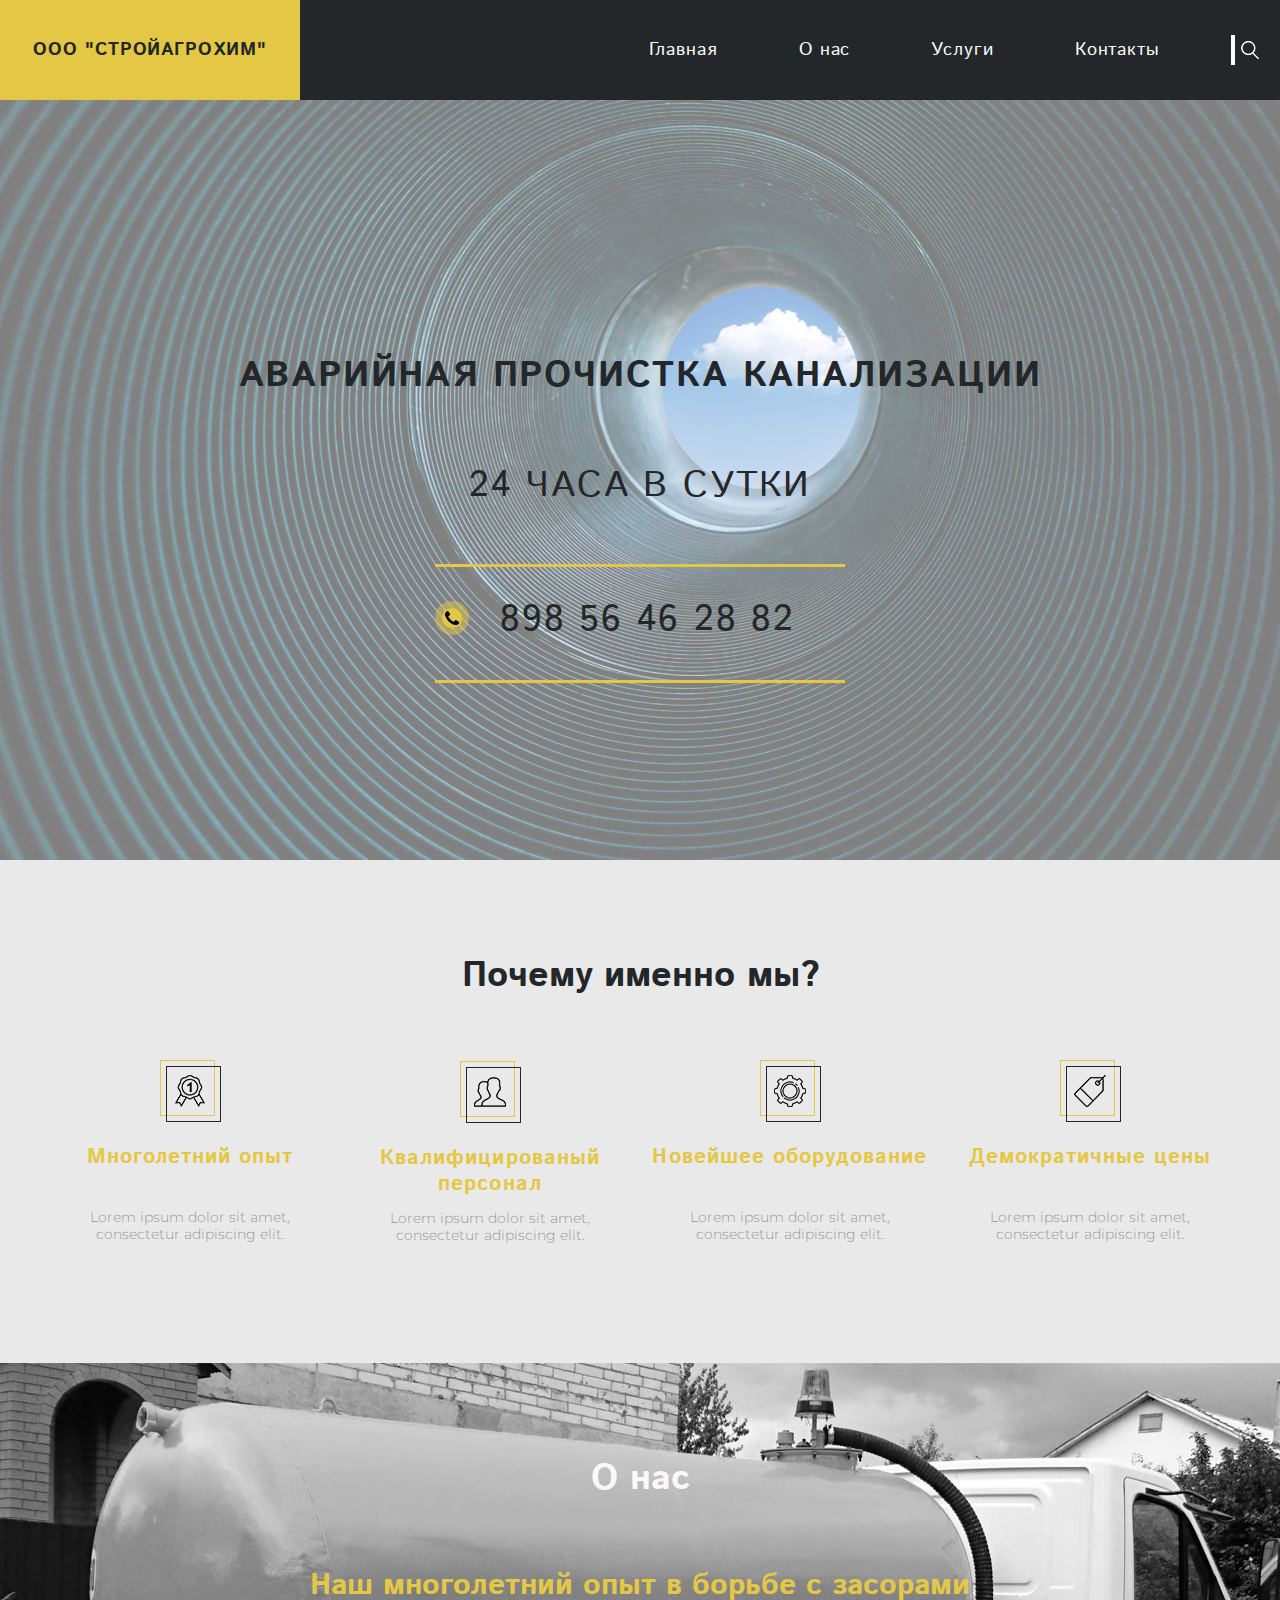
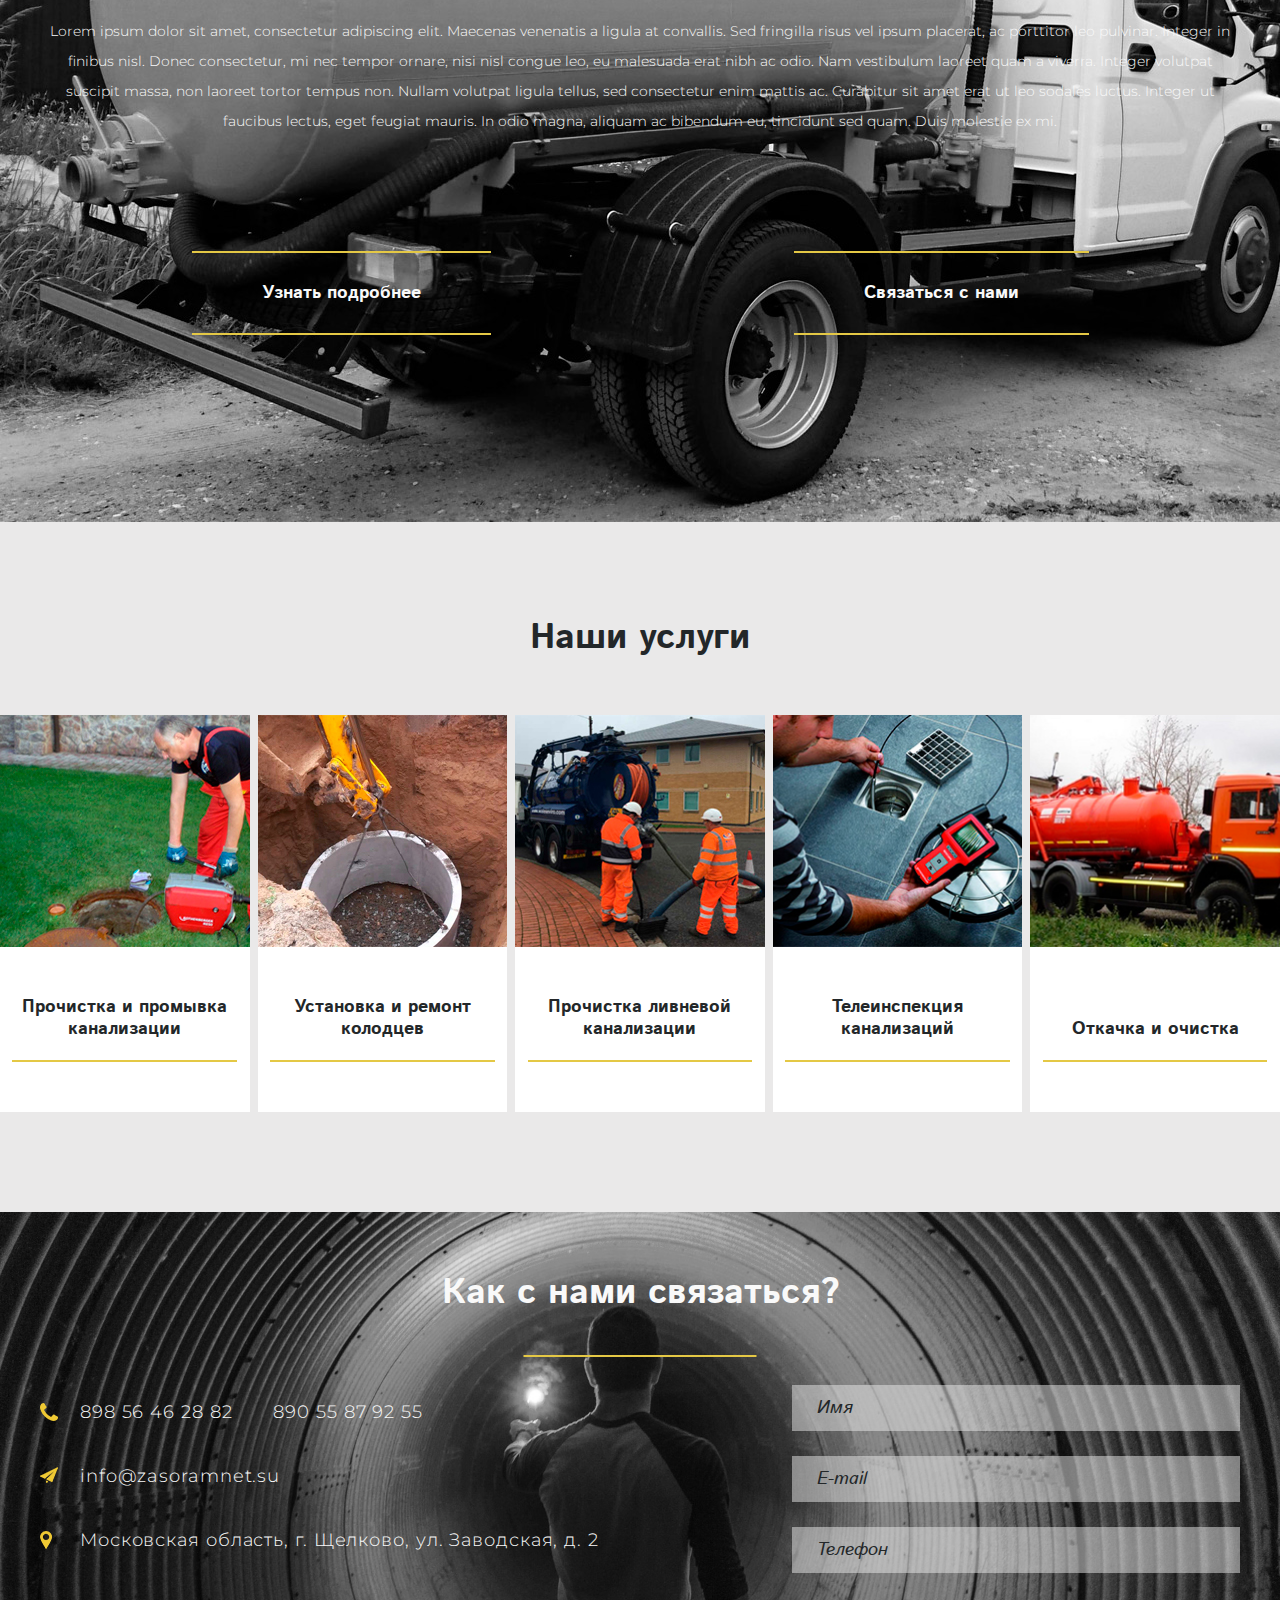
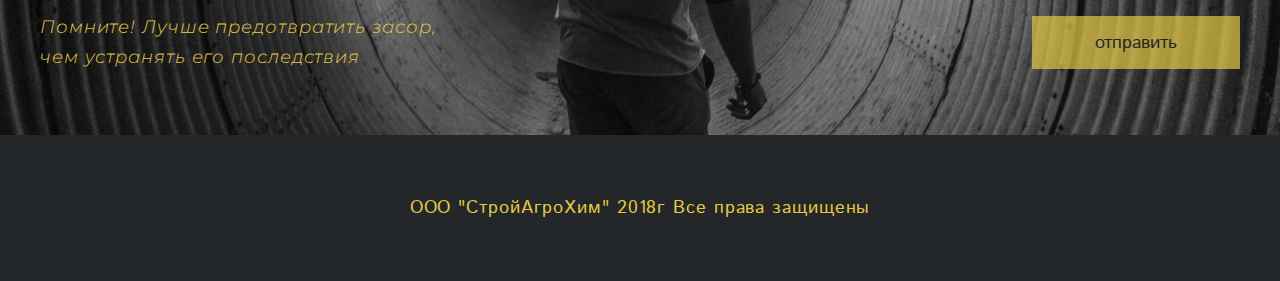
<file: index.html>
<!DOCTYPE html>
<html lang="ru">
<head>
  <meta charset="UTF-8">
  <meta name="robots" content="noindex">
  <meta  name="viewport" content="width=device-width,initial-scale=1">
  <title>СтройАгроХим</title>
  <link href="https://fonts.googleapis.com/css?family=Istok+Web:400,700|Montserrat:300,300i&amp;subset=cyrillic" rel="stylesheet">
  <link rel="stylesheet" href="css/style.min.css">
</head>
<body>
  <header class="header">
    <div class="logo">
      <p>ООО "СтройАгроХим"</p>
    </div>
    <nav class="menu">
      <button type="button" class="menu__btn"><span class="visually-hidden">Menu</span></button>
      <ul class="menu__list">
        <li class="menu__item">
          <a href="#" class="menu__link">Главная</a>
        </li>
        <li class="menu__item">
          <a href="#" class="menu__link">О нас</a>
        </li>
        <li class="menu__item">
          <a href="#" class="menu__link">Услуги</a>
        </li>
        <li class="menu__item">
          <a href="#" class="menu__link">Контакты</a>
        </li>
      </ul>
    </nav>
    <form action="#" method="get" class="search">
      <input type="text" name="search" class="search__input" placeholder="Поиск">
      <button type="submit" class="search__btn"><span class="visually-hidden">Найти</span></button>
    </form>
  </header>
  
  <main>
    <section class="promo">
      <div class="wrapper promo__wrapper">
        <h1>Аварийная прочистка канализации</h1>
        <span>24 часа в сутки</span>
        <a href="tel:+79856462882" class="promo__phone">898 56 46 28 82</a>
      </div>
    </section>
    
    <section class="why">
      <div class="wrapper">
        <h2 class="title">Почему именно мы?</h2>
        <ul class="why__list">
          <li class="why__item">
            <figure class="why__img">
              <img src="img/icon-medal.png" alt="Многолетний опыт" width="30" height="32">
            </figure>
            <h3 class="subtitle">Многолетний опыт</h3>
            <p>Lorem ipsum dolor sit amet, consectetur adipiscing elit.</p>
          </li>
          <li class="why__item">
            <figure class="why__img">
              <img src="img/icon-users.png" alt="Квалифицированый персонал" width="32" height="30">
            </figure>
            <h3 class="subtitle">Квалифицированый персонал</h3>
            <p>Lorem ipsum dolor sit amet, consectetur adipiscing elit.</p>
          </li>
          <li class="why__item">
            <figure class="why__img">
              <img src="img/icon-cogwheel.png" alt="Новейшее оборудование" width="32" height="32">
            </figure>
            <h3 class="subtitle">Новейшее оборудование</h3>
            <p>Lorem ipsum dolor sit amet, consectetur adipiscing elit.</p>
          </li>
          <li class="why__item">
            <figure class="why__img">
              <img src="img/icon-tag.png" alt="Демократичные цены" width="32" height="32">
            </figure>
            <h3 class="subtitle">Демократичные цены</h3>
            <p>Lorem ipsum dolor sit amet, consectetur adipiscing elit.</p>
          </li>
        </ul>
      </div>
    </section>
    
    <section class="about">
      <div class="wrapper">
        <h2 class="title">О нас</h2>
        <p class="about__title">Наш многолетний опыт в борьбе с засорами</p>
        <p>Lorem ipsum dolor sit amet, consectetur adipiscing elit. Maecenas venenatis a ligula at convallis. Sed fringilla risus vel ipsum placerat, ac porttitor leo pulvinar. Integer in finibus nisl. Donec consectetur, mi nec tempor ornare, nisi nisl congue leo, eu malesuada erat nibh ac odio. Nam vestibulum laoreet quam a viverra. Integer volutpat suscipit massa, non laoreet tortor tempus non. Nullam volutpat ligula tellus, sed consectetur enim mattis ac. Curabitur sit amet erat ut leo sodales luctus. Integer ut faucibus lectus, eget feugiat mauris. In odio magna, aliquam ac bibendum eu, tincidunt sed quam. Duis molestie ex mi.</p>
        <div class="about__links">
          <a href="#" class="about__link">Узнать подробнее</a>
          <a href="#" class="about__link">Связаться с нами</a>
        </div>
      </div>
    </section>
    
    <section class="service">
      <h2 class="title">Наши услуги</h2>
      <ul class="service__list">
        <li class="service__item">
          <figure class="service__img">
            <img src="img/img-1.jpg" alt="Прочистка и промывка канализации" width="377" height="232">
          </figure>
          <p class="service__title">Прочистка и промывка канализации</p>
          <div class="service__overlay">
            <p class="service__info">Причины возникновения засоров линевой канализации и способы прочистки</p>
            <a href="#" class="service__link">подробнее</a>
          </div>
        </li>
        <li class="service__item">
          <figure class="service__img">
            <img src="img/img-2.jpg" alt="Установка и ремонт колодцев" width="377" height="232">
          </figure>
          <p class="service__title">Установка и ремонт колодцев</p>
          <div class="service__overlay">
            <p class="service__info">Причины возникновения засоров линевой канализации и способы прочистки</p>
            <a href="#" class="service__link">подробнее</a>
          </div>
        </li>
        <li class="service__item">
          <figure class="service__img">
            <img src="img/img-3.jpg" alt="Прочистка ливневой канализации" width="377" height="232">
          </figure>
          <p class="service__title">Прочистка ливневой канализации</p>
          <div class="service__overlay">
            <p class="service__info">Причины возникновения засоров линевой канализации и способы прочистки</p>
            <a href="#" class="service__link">подробнее</a>
          </div>
        </li>
        <li class="service__item">
          <figure class="service__img">
            <img src="img/img-4.jpg" alt="Телеинспекция канализаций" width="377" height="232">
          </figure>
          <p class="service__title">Телеинспекция канализаций</p>
          <div class="service__overlay">
            <p class="service__info">Причины возникновения засоров линевой канализации и способы прочистки</p>
            <a href="#" class="service__link">подробнее</a>
          </div>
        </li>
        <li class="service__item">
          <figure class="service__img">
            <img src="img/img-5.jpg" alt="Откачка и очистка" width="377" height="232">
          </figure>
          <p class="service__title">Откачка и очистка</p>
          <div class="service__overlay">
            <p class="service__info">Причины возникновения засоров линевой канализации и способы прочистки</p>
            <a href="#" class="service__link">подробнее</a>
          </div>
        </li>
      </ul>
    </section>
    
    <section class="contacts">
      <div class="wrapper">
        <h2 class="title">Как с нами связаться?</h2>
        <div class="contacts__wrap">
          <div class="contacts__info">
            <div class="contacts__phones">
              <a href="tel:+79856462882">898 56 46 28 82</a>
              <a href="tel:+79055879255">890 55 87 92 55</a>
            </div>
            <a href="mailto:info@zasoramnet.su" class="contacts__mail">info@zasoramnet.su</a>
            <address class="contacts__address">Московская область, г. Щелково, ул. Заводская, д. 2</address>
            <p class="contacts__note">Помните! Лучше предотвратить засор,<br>чем устранять его последствия</p>
          </div>
          <form action="#" method="post" class="contacts__form">
            <input type="text" name="name" class="contacts__input" placeholder="Имя">
            <input type="email" name="email" class="contacts__input" placeholder="E-mail">
            <input type="tel" name="phone" class="contacts__input" placeholder="Телефон">
            <button type="submit" class="contacts__btn">отправить</button>
          </form>
        </div>
      </div>
    </section>
  </main>
  
  <footer class="footer">
    <div class="wrapper">
      <p>ООО "СтройАгроХим" 2018г Все права защищены</p>
    </div>
  </footer>
  
  <script src="js/jquery-3.2.1.min.js"></script>
  <script src="js/script.js"></script>
</body>
</html>
</file>
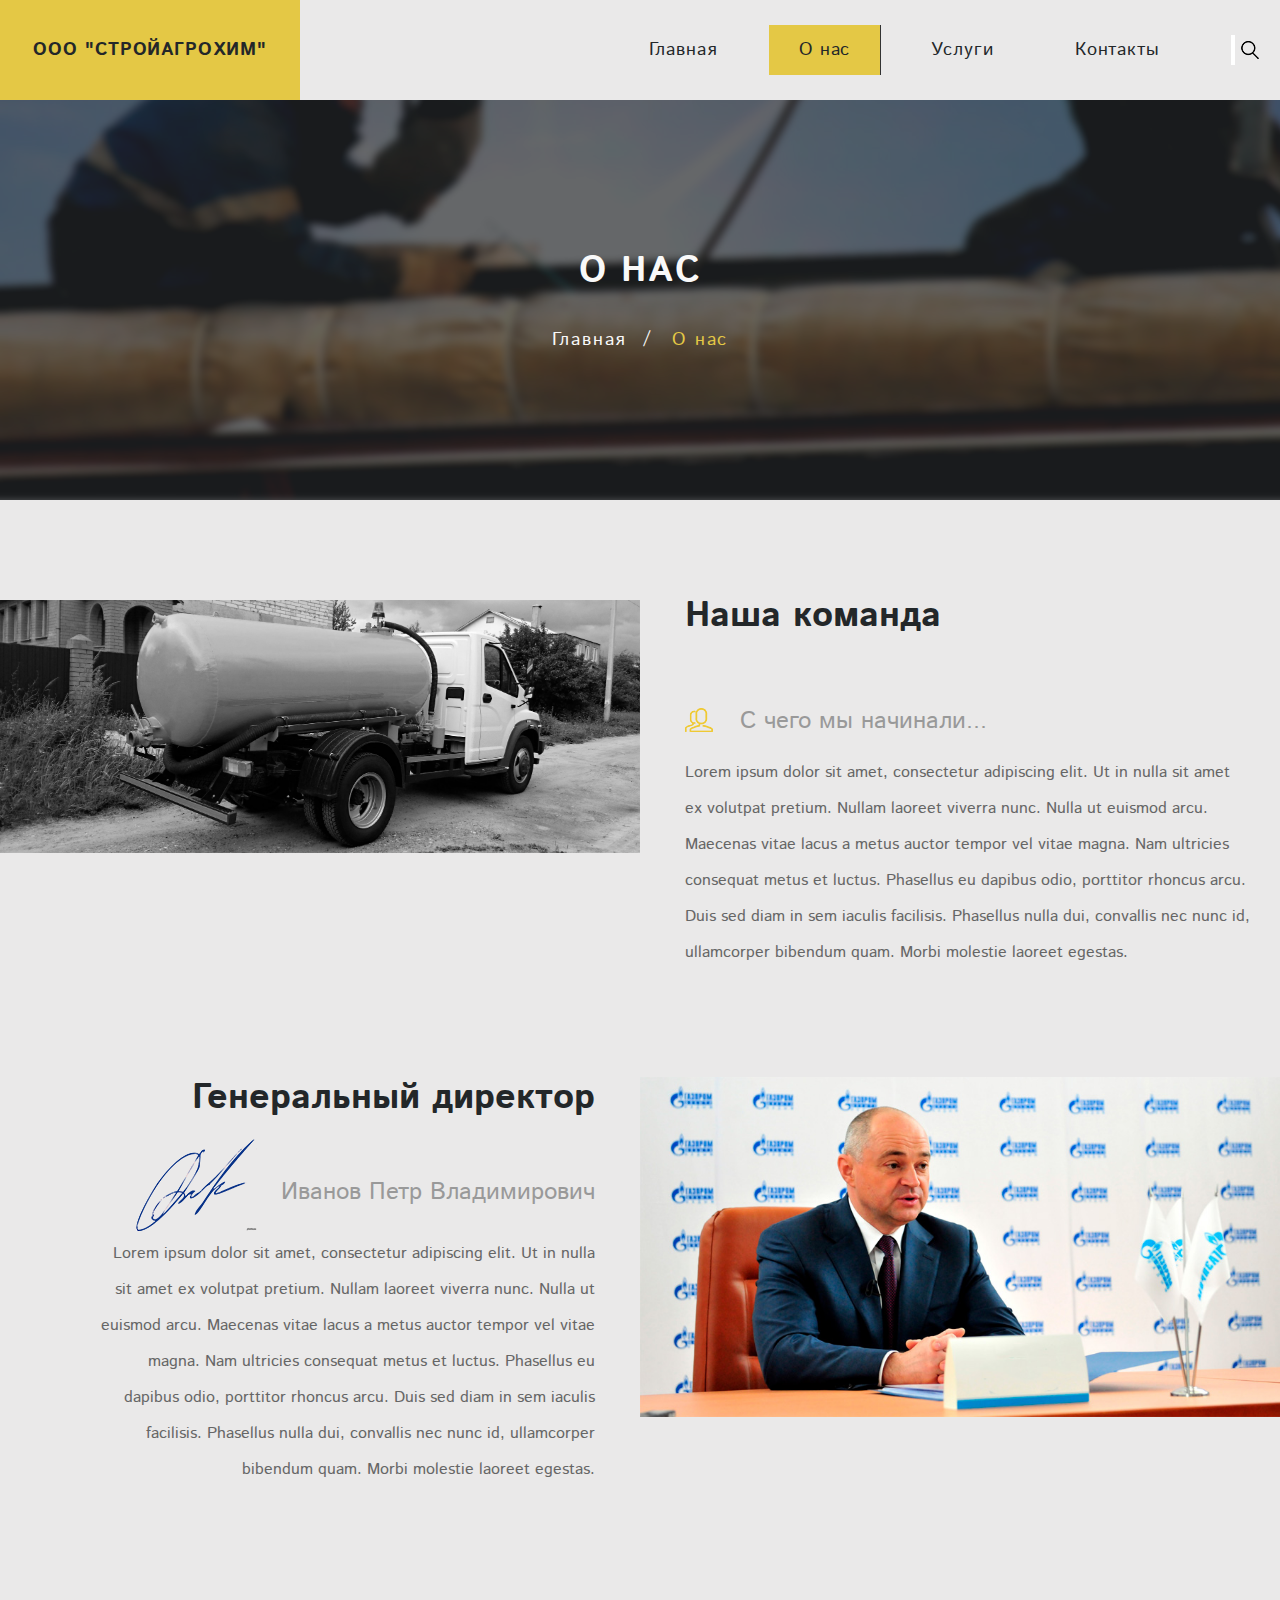
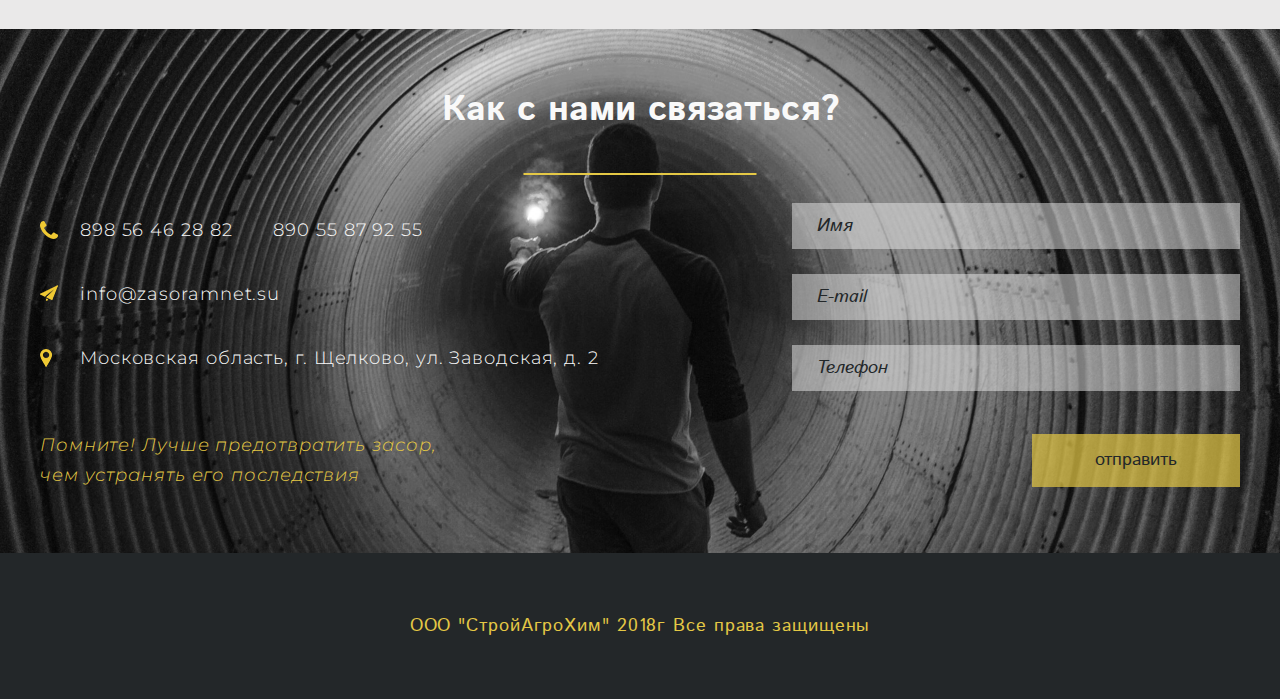
<file: page.html>
<!DOCTYPE html>
<html lang="ru">
<head>
  <meta charset="UTF-8">
  <meta name="robots" content="noindex">
  <meta  name="viewport" content="width=device-width,initial-scale=1">
  <title>СтройАгроХим</title>
  <link href="https://fonts.googleapis.com/css?family=Istok+Web:400,700|Montserrat:300,300i&amp;subset=cyrillic" rel="stylesheet">
  <link rel="stylesheet" href="css/style.min.css">
</head>
<body>
  <header class="header header--internal">
    <a href="#" class="logo">
      <p>ООО "СтройАгроХим"</p>
    </a>
    <nav class="menu">
      <button type="button" class="menu__btn"><span class="visually-hidden">Menu</span></button>
      <ul class="menu__list">
        <li class="menu__item">
          <a href="#" class="menu__link">Главная</a>
        </li>
        <li class="menu__item">
          <a class="menu__link menu__link--active">О нас</a>
        </li>
        <li class="menu__item">
          <a href="#" class="menu__link">Услуги</a>
        </li>
        <li class="menu__item">
          <a href="#" class="menu__link">Контакты</a>
        </li>
      </ul>
    </nav>
    <form action="#" method="get" class="search">
      <input type="text" name="search" class="search__input" placeholder="Поиск">
      <button type="submit" class="search__btn"><span class="visually-hidden">Найти</span></button>
    </form>
  </header>
  
  <main>
    <section class="start">
      <div class="wrapper">
        <h1>О нас</h1>
        <nav class="breadcrumbs">
          <a href="#" class="breadcrumbs__link">Главная</a>
          <span class="breadcrumbs__link breadcrumbs__link--active">О нас</span>
        </nav>
      </div>
    </section>
    
    <section class="info">
      <div class="info__team">
        <figure class="info__img">
          <img src="img/bg-2.jpg" alt="Наша команда" width="973" height="396">
        </figure>
        <div class="info__text">
          <h2 class="title">Наша команда</h2>
          <p class="info__subtitle">С чего мы начинали...</p>
          <p>Lorem ipsum dolor sit amet, consectetur adipiscing elit. Ut in nulla sit amet ex volutpat pretium. Nullam laoreet viverra nunc. Nulla ut euismod arcu. Maecenas vitae lacus a metus auctor tempor vel vitae magna. Nam ultricies consequat metus et luctus. Phasellus eu dapibus odio, porttitor rhoncus arcu. Duis sed diam in sem iaculis facilisis. Phasellus nulla dui, convallis nec nunc id, ullamcorper bibendum quam. Morbi molestie laoreet egestas.</p>
        </div>
      </div>
      <div class="info__director">
        <div class="info__text">
          <h2 class="title">Генеральный директор</h2>
          <p class="info__subtitle">Иванов Петр Владимирович</p>
          <p>Lorem ipsum dolor sit amet, consectetur adipiscing elit. Ut in nulla sit amet ex volutpat pretium. Nullam laoreet viverra nunc. Nulla ut euismod arcu. Maecenas vitae lacus a metus auctor tempor vel vitae magna. Nam ultricies consequat metus et luctus. Phasellus eu dapibus odio, porttitor rhoncus arcu. Duis sed diam in sem iaculis facilisis. Phasellus nulla dui, convallis nec nunc id, ullamcorper bibendum quam. Morbi molestie laoreet egestas.</p>
        </div>
        <figure class="info__img">
          <img src="img/img-6.jpg" alt="Наша команда" width="903" height="479">
        </figure>
      </div>
    </section>
    
    <section class="contacts">
      <div class="wrapper">
        <h2 class="title">Как с нами связаться?</h2>
        <div class="contacts__wrap">
          <div class="contacts__info">
            <div class="contacts__phones">
              <a href="tel:+79856462882">898 56 46 28 82</a>
              <a href="tel:+79055879255">890 55 87 92 55</a>
            </div>
            <a href="mailto:info@zasoramnet.su" class="contacts__mail">info@zasoramnet.su</a>
            <address class="contacts__address">Московская область, г. Щелково, ул. Заводская, д. 2</address>
            <p class="contacts__note">Помните! Лучше предотвратить засор,<br>чем устранять его последствия</p>
          </div>
          <form action="#" method="post" class="contacts__form">
            <input type="text" name="name" class="contacts__input" placeholder="Имя">
            <input type="email" name="email" class="contacts__input" placeholder="E-mail">
            <input type="tel" name="phone" class="contacts__input" placeholder="Телефон">
            <button type="submit" class="contacts__btn">отправить</button>
          </form>
        </div>
      </div>
    </section>
  </main>
  
  <footer class="footer">
    <div class="wrapper">
      <p>ООО "СтройАгроХим" 2018г Все права защищены</p>
    </div>
  </footer>
  
  <script src="js/jquery-3.2.1.min.js"></script>
  <script src="js/script.js"></script>
</body>
</html>
</file>
<file: css/style.min.css>
/*! normalize.css v4.1.1 | MIT License | github.com/necolas/normalize.css */
html{font-family:sans-serif;-ms-text-size-adjust:100%;-webkit-text-size-adjust:100%;-webkit-box-sizing:border-box;box-sizing:border-box}body{margin:0;width:100%;max-width:100%;font-family:"Istok Web","Arial",sans-serif;font-size:16px;line-height:36px;font-weight:400;color:#666;display:-webkit-box;display:-ms-flexbox;display:flex;-webkit-box-orient:vertical;-webkit-box-direction:normal;-ms-flex-direction:column;flex-direction:column;min-height:100vh}article,aside,details,figcaption,figure,footer,header,main,menu,nav,section,summary{display:block}audio,canvas,progress,video{display:inline-block}audio:not([controls]){display:none;height:0}progress,sub,sup{vertical-align:baseline}[hidden],template{display:none}a{background-color:transparent;-webkit-text-decoration-skip:objects;text-decoration:none;color:inherit}a:active,a:hover{outline-width:0}abbr[title]{border-bottom:none;-webkit-text-decoration:underline dotted;text-decoration:underline dotted}b,strong{font-weight:bolder}dfn{font-style:italic}h1{margin:0 0 35px;color:#f9f9f9;font-size:36px;line-height:1.2;font-weight:700;letter-spacing:.05em;text-transform:uppercase}mark{background-color:#ff0;color:#000}small{font-size:80%}sub,sup{font-size:75%;line-height:0;position:relative}sub{bottom:-.25em}sup{top:-.5em}img{border-style:none;max-width:100%;height:auto}svg:not(:root){overflow:hidden}code,kbd,pre,samp{font-family:monospace,monospace;font-size:1em}hr{-webkit-box-sizing:content-box;box-sizing:content-box;height:0}button,input,select,textarea{margin:0}select{font:inherit}optgroup{font-weight:700}button,hr,input{overflow:visible}button,select{text-transform:none}[type=reset],[type=submit],button,html [type=button]{-webkit-appearance:button}[type=button]::-moz-focus-inner,[type=reset]::-moz-focus-inner,[type=submit]::-moz-focus-inner,button::-moz-focus-inner{border-style:none;padding:0}[type=button]:-moz-focusring,[type=reset]:-moz-focusring,[type=submit]:-moz-focusring,button:-moz-focusring{outline:1px dotted ButtonText}fieldset{border:1px solid silver;margin:0 2px;padding:.35em .625em .75em}legend{color:inherit;display:table;max-width:100%;white-space:normal}textarea{overflow:auto}[type=checkbox],[type=radio],legend{-webkit-box-sizing:border-box;box-sizing:border-box;padding:0}[type=number]::-webkit-inner-spin-button,[type=number]::-webkit-outer-spin-button{height:auto}[type=search]{-webkit-appearance:textfield;outline-offset:-2px}[type=search]::-webkit-search-cancel-button,[type=search]::-webkit-search-decoration{-webkit-appearance:none}::-webkit-input-placeholder{color:inherit;opacity:.54}::-webkit-file-upload-button{-webkit-appearance:button;font:inherit}.reset,figure{margin:0;padding:0}.visually-hidden{position:absolute;width:1px;height:1px;margin:-1px;border:0;padding:0;clip:rect(0 0 0 0);overflow:hidden}.transition{-webkit-transition:ease-out .3s;transition:ease-out .3s}.footer{margin-top:auto}*,:after,:before{-webkit-box-sizing:inherit;box-sizing:inherit}button,input,textarea{font:inherit;border:0;outline:0}button{padding:0;cursor:pointer;background-color:transparent}.title,h2{margin-top:0;margin-bottom:65px;text-align:center;font-size:36px;line-height:1.2;color:#232729;font-weight:700}.subtitle,h3{font-size:21px;line-height:26px;color:#e4c845;font-weight:700;letter-spacing:.05em}.wrapper{width:1230px;padding-left:15px;padding-right:15px;margin-left:auto;margin-right:auto}.header{position:fixed;z-index:1000;top:0;left:0;right:0;display:-webkit-box;display:-ms-flexbox;display:flex;-webkit-box-pack:justify;-ms-flex-pack:justify;justify-content:space-between;-webkit-box-align:center;-ms-flex-align:center;align-items:center;background-color:#232729}.header--internal{background-color:#eae9e9}.header--internal .menu__link,.logo,.promo h1{color:#232729}.header--internal .search__btn{background-image:url(../img/icon-search-dark.png)}.logo{width:300px;height:100px;display:-webkit-box;display:-ms-flexbox;display:flex;-webkit-box-pack:center;-ms-flex-pack:center;justify-content:center;-webkit-box-align:center;-ms-flex-align:center;align-items:center;font-size:18px;line-height:30px;font-weight:700;letter-spacing:.05em;text-transform:uppercase;background-color:#e4c845}.logo p{margin:0}.menu{margin-left:auto;margin-right:40px}.menu__btn{display:none}.menu__list{margin:0;padding:0;list-style-type:none;display:-webkit-box;display:-ms-flexbox;display:flex;-webkit-box-pack:end;-ms-flex-pack:end;justify-content:flex-end;-webkit-box-align:center;-ms-flex-align:center;align-items:center}.menu__item{margin-left:20px}.menu__link{display:block;padding:10px 30px;color:#fafafa;font-size:18px;line-height:30px;letter-spacing:.05em;border-right:1px solid transparent;-webkit-transition:ease-out .3s;transition:ease-out .3s}.menu__link--active,.menu__link:active,.menu__link:hover{color:#232729;background-color:#e4c845;border-color:#333;-webkit-transition:ease-out .3s;transition:ease-out .3s}.search{display:-webkit-box;display:-ms-flexbox;display:flex;-webkit-box-pack:end;-ms-flex-pack:end;justify-content:flex-end;-webkit-box-align:center;-ms-flex-align:center;align-items:center;margin-right:15px}.search:hover .search__input,.search__input{-webkit-transition:ease-out .3s;transition:ease-out .3s}.search:hover .search__input{margin-right:10px;padding:0 10px;max-width:150px}.search__input{max-width:0;width:150px;height:30px}.promo,.search__btn{background-repeat:no-repeat;background-position:center}.search__btn{width:30px;height:30px;background-image:url(../img/icon-search.png);background-size:18px 18px}.promo{position:relative;z-index:5;min-height:860px;padding-top:355px;text-align:center;color:#232729;background-image:url(../img/bg-main.jpg);background-size:cover}.promo::before{content:"";position:absolute;z-index:-1;top:0;left:0;right:0;bottom:0;background-color:rgba(255,255,255,.5)}.promo h1{margin-bottom:70px}.promo span,.promo__phone{font-size:36px;letter-spacing:.05em;text-transform:uppercase}.promo span{margin-bottom:60px;display:block}.promo__phone{position:relative;display:inline-block;margin-left:auto;margin-right:auto;padding:35px 50px 42px 65px;border-bottom:3px solid #e4c845;border-top:3px solid #e4c845}.promo__phone::after,.promo__phone::before{content:"";position:absolute;top:45%;-webkit-transform:translateY(-50%);transform:translateY(-50%);border-radius:50%}.promo__phone::before{background-color:rgba(228,200,69,.5);left:0;width:34px;height:34px}.promo__phone::after{left:7px;width:20px;height:20px;background-color:#e4c845;background-image:url(../img/icon-phone.png);background-size:14px 14px;background-position:center;background-repeat:no-repeat}.why{padding-top:95px;padding-bottom:105px;background-color:#eae9e9}.why__list{margin:0;padding:0;list-style-type:none;display:-webkit-box;display:-ms-flexbox;display:flex;-webkit-box-pack:justify;-ms-flex-pack:justify;justify-content:space-between;-webkit-box-align:baseline;-ms-flex-align:baseline;align-items:baseline}.why__item{width:25%;text-align:center}.about p,.why__item p{font-family:"Montserrat","Arial",sans-serif;font-size:14px;font-weight:300}.why__item p{margin-top:0;padding-left:10px;padding-right:10px;color:#999;line-height:1.2}.why__item .subtitle{min-height:55px;margin-bottom:10px}.why__img{position:relative;display:-webkit-box;display:-ms-flexbox;display:flex;-webkit-box-pack:center;-ms-flex-pack:center;justify-content:center;-webkit-box-align:center;-ms-flex-align:center;align-items:center;margin-bottom:25px;width:55px;height:56px;margin-left:auto;margin-right:auto}.why__img::after,.why__img::before{content:"";position:absolute;top:-3px;left:-3px;width:55px;height:56px;border:1px solid #e4c845}.why__img::after{top:3px;left:3px;border:1px solid #232729}.about{min-height:759px;padding-top:95px;padding-bottom:100px;text-align:center;background-color:#000;background-image:url(../img/bg-2.jpg);background-repeat:no-repeat;background-position:center;background-size:cover}.about,.about .title{color:#f9f9f9}.about p{line-height:30px}.about .about__title{padding-top:5px;margin-bottom:15px;font-family:"Istok Web","Arial",sans-serif;font-size:30px;font-weight:700;color:#e4c845}.about__links{display:-webkit-box;display:-ms-flexbox;display:flex;-ms-flex-pack:distribute;justify-content:space-around;-webkit-box-align:center;-ms-flex-align:center;align-items:center;margin-top:115px}.about__link,.about__link:active,.about__link:hover{-webkit-transition:ease-out .3s;transition:ease-out .3s}.about__link{display:block;padding:25px 70px;font-size:18px;font-weight:700;line-height:30px;border-top:2px solid #e4c845;border-bottom:2px solid #e4c845}.about__link:active,.about__link:hover{color:#e4c845}.service{padding-top:95px;padding-bottom:100px;background-color:#eae9e9}.service .title{margin-bottom:55px}.service__item,.service__list{display:-webkit-box;display:-ms-flexbox;display:flex}.service__list{margin:0;padding:0;list-style-type:none;-webkit-box-pack:justify;-ms-flex-pack:justify;justify-content:space-between;-webkit-box-align:stretch;-ms-flex-align:stretch;align-items:stretch}.service__item{position:relative;width:19.5%;padding-bottom:50px;-webkit-box-orient:vertical;-webkit-box-direction:normal;-ms-flex-direction:column;flex-direction:column;-webkit-box-pack:start;-ms-flex-pack:start;justify-content:flex-start;-webkit-box-align:center;-ms-flex-align:center;align-items:center;background-color:#fff}.service__item:hover .service__overlay{opacity:1;-webkit-transition:ease-out .3s;transition:ease-out .3s}.service__title{width:90%;margin:auto auto 0;padding-top:50px;padding-bottom:20px;font-size:18px;line-height:1.2;font-weight:700;color:#232729;text-align:center;border-bottom:2px solid #e4c845}.service__overlay{display:-webkit-box;display:-ms-flexbox;display:flex;position:absolute;z-index:5;top:0;left:0;right:0;bottom:0;padding:30px;-webkit-box-orient:vertical;-webkit-box-direction:normal;-ms-flex-direction:column;flex-direction:column;-webkit-box-pack:center;-ms-flex-pack:center;justify-content:center;-webkit-box-align:center;-ms-flex-align:center;align-items:center;color:#f9f9f9;text-align:center;background-color:rgba(35,39,41,.9);opacity:0;-webkit-transition:ease-out .3s;transition:ease-out .3s}.service__info{margin-top:0;margin-bottom:30px;font-family:"Montserrat","Arial",sans-serif;font-size:16px;line-height:24px;font-weight:300;max-width:100%}.service__link{display:block;max-width:100%;padding:10px 30px;font-size:18px;line-height:1;border-top:1px solid #e4c845;border-bottom:1px solid #e4c845;-webkit-transition:ease-out .3s;transition:ease-out .3s}.contacts__info a:active,.contacts__info a:hover,.service__link:active,.service__link:hover{color:#e4c845;-webkit-transition:ease-out .3s;transition:ease-out .3s}.service__img{width:100%;height:232px;display:-webkit-box;display:-ms-flexbox;display:flex;-webkit-box-pack:center;-ms-flex-pack:center;justify-content:center;-webkit-box-align:center;-ms-flex-align:center;align-items:center;overflow:hidden}.service__img img{display:block;height:100%;max-width:none;-o-object-fit:cover;object-fit:cover}.contacts{padding-top:60px;padding-bottom:45px;background-image:url(../img/bg-3.jpg);background-repeat:no-repeat;background-position:center;background-size:cover}.contacts .title{color:#f9f9f9}.contacts__wrap{display:-webkit-box;display:-ms-flexbox;display:flex;-webkit-box-pack:justify;-ms-flex-pack:justify;justify-content:space-between;-webkit-box-align:start;-ms-flex-align:start;align-items:flex-start;position:relative}.contacts__wrap::before{content:"";position:absolute;top:-25px;left:50%;-webkit-transform:translateX(-50%);transform:translateX(-50%);width:233px;height:2px;background-color:#e4c845}.contacts__info{width:50%;padding-top:20px;color:#f9f9f9;font-family:"Montserrat","Arial",sans-serif;font-size:18px;line-height:24px;font-weight:300;letter-spacing:.05em;-webkit-transition:ease-out .3s;transition:ease-out .3s}.contacts__form{width:448px;padding-top:5px}.contacts__input{width:100%;height:46px;margin-bottom:25px;padding:0 25px;color:#232729;font-size:18px;line-height:24px;font-weight:300;background-color:rgba(234,233,233,.5)}.contacts__input::-webkit-input-placeholder{opacity:1;font-style:italic}.contacts__input:-ms-input-placeholder,.contacts__input::-ms-input-placeholder{opacity:1;font-style:italic}.contacts__input::placeholder{opacity:1;font-style:italic}.contacts__btn{width:208px;height:53px;float:right;margin-top:18px;color:#232729;font-size:18px;background-color:rgba(228,200,69,.7);-webkit-transition:ease-out .3s;transition:ease-out .3s}.contacts__btn:active,.contacts__btn:hover{background-color:#e4c845;-webkit-transition:ease-out .3s;transition:ease-out .3s}.contacts__address,.contacts__mail,.contacts__phones{position:relative;padding-left:40px;margin-bottom:40px}.contacts__address::before,.contacts__mail::before,.contacts__phones::before{content:"";position:absolute;top:3px;left:0;width:18px;height:18px;background-image:url(../img/icon-phone-yellow.png);background-repeat:no-repeat}.contacts__phones a{margin-right:35px}.contacts__address,.contacts__mail{display:block}.contacts__address::before,.contacts__mail::before{height:16px;background-image:url(../img/icon-mail.png)}.contacts__address{margin-bottom:60px;font-style:normal}.contacts__address::before{width:12px;height:18px;background-image:url(../img/icon-location.png)}.contacts__note{line-height:30px;color:#e4c845;font-style:italic}.footer,.start{text-align:center}.footer{padding-bottom:40px;background-color:#232729;font-size:18px;line-height:30px;letter-spacing:.05em;padding-top:40px;color:#e4c845}.start{position:relative;z-index:5;min-height:500px;padding-top:250px;color:#f9f9f9;background-image:url(../img/bg-internal.jpg);background-repeat:no-repeat;background-position:center bottom;background-size:cover}.start::before{content:"";position:absolute;z-index:-1;top:0;left:0;right:0;bottom:0;background-color:rgba(35,39,41,.7)}.start h1{margin-bottom:30px}.breadcrumbs__link{position:relative;margin-right:40px;font-size:18px;line-height:30px;letter-spacing:.1em;-webkit-transition:ease-out .3s;transition:ease-out .3s}.breadcrumbs__link::after{content:"/";position:absolute;bottom:0;right:-25px;color:#f9f9f9}.breadcrumbs__link--active,.breadcrumbs__link:active,.breadcrumbs__link:hover{color:#e4c845;-webkit-transition:ease-out .3s;transition:ease-out .3s}.breadcrumbs__link--active{margin-right:0}.breadcrumbs__link--active::after{display:none}.info{padding-top:95px;padding-bottom:125px;background-color:#eae9e9}.info__team{margin-bottom:90px}.info__team .info__img{margin-top:5px;max-width:50%}.info__team .info__text{width:50%;padding-left:45px;padding-right:30px}.info__team .title{text-align:left}.info__director p,.info__team p{color:#666}.info__team .info__subtitle{margin-bottom:15px;padding-left:55px;position:relative;color:#999;font-size:24px}.info__director .info__subtitle::before,.info__team .info__subtitle::before{content:"";position:absolute;top:5px;left:0;width:28px;height:24px;background-image:url(../img/icon-users-yellow.png);background-repeat:no-repeat}.info__director,.info__team{display:-webkit-box;display:-ms-flexbox;display:flex;-webkit-box-pack:justify;-ms-flex-pack:justify;justify-content:space-between;-webkit-box-align:start;-ms-flex-align:start;align-items:flex-start}.info__director .info__img{max-width:50%;margin-left:45px}.info__director .info__text{width:50%;padding-left:100px;text-align:right}.info__director .title{margin-bottom:30px;text-align:right}.info__director .info__subtitle{margin-bottom:10px;display:inline-block;padding-left:145px;position:relative;color:#999;font-size:24px}.info__director .info__subtitle::before{top:-35px;width:121px;height:92px;background-image:url(../img/script.png)}@media (max-width:1230px){.wrapper{width:100%}.search__input{max-width:150px;margin-right:10px;padding:0 10px}.logo{height:70px}.menu__list{display:none;position:absolute;top:100%;left:0;right:0;background-color:#232729}.menu__btn{display:block;width:30px;height:30px;background-image:url(../img/icon-menu-ham.svg);background-size:30px 19px;background-position:center;background-repeat:no-repeat}.menu--opened .menu__btn{background-image:url(../img/icon-menu-cross.svg);background-size:20px 20px}.menu__item{margin-left:0;text-align:center}.menu__link{border-right:none}.promo{min-height:100vh;padding-top:250px}.service__list{-ms-flex-wrap:wrap;flex-wrap:wrap;-ms-flex-pack:distribute;justify-content:space-around}.service__item{width:32%;margin-bottom:20px}.footer{padding-top:10px;padding-bottom:20px}.header--internal .menu__btn{background-image:url(../img/icon-menu-ham-dark.svg)}.header--internal .menu--opened .menu__btn{background-image:url(../img/icon-menu-cross-dark.svg)}.header--internal .menu__list{background-color:#eae9e9}.info__director{-webkit-box-orient:vertical;-webkit-box-direction:reverse;-ms-flex-direction:column-reverse;flex-direction:column-reverse}.info__director .title,.info__team .title{text-align:center}.info__team{display:block}.info__director .info__img,.info__team .info__img{max-width:100%;width:100%;display:-webkit-box;display:-ms-flexbox;display:flex;-webkit-box-pack:center;-ms-flex-pack:center;justify-content:center;-webkit-box-align:center;-ms-flex-align:center;align-items:center;margin:0 0 50px}.info__director .info__text,.info__team .info__text{width:100%;padding-left:15px;padding-right:15px}}@media (max-width:1022px){.promo{min-height:700px}.why__list{-ms-flex-wrap:wrap;flex-wrap:wrap;-ms-flex-pack:distribute;justify-content:space-around}.why__item{width:45%;margin-bottom:20px}.contacts__wrap{display:block}.contacts__form,.contacts__info{width:448px;margin-left:auto;margin-right:auto}.contacts__btn{float:none}}@media (max-width:766px){.logo{width:230px;font-size:16px}.menu{margin-right:20px}.promo{padding-top:200px}.about__links{display:block;max-width:350px;margin-left:auto;margin-right:auto}.about__link{margin-bottom:20px}.service__item{width:48%}.start{padding-top:180px;min-height:400px}}@media (max-width:480px){.header{-ms-flex-wrap:wrap;flex-wrap:wrap}.logo{width:100%;height:50px}.search{margin-right:auto;margin-top:10px;margin-bottom:10px}.promo h1,.promo span,.title,h2{font-size:30px}.promo__phone{padding-left:50px;padding-right:35px;font-size:24px}.contacts__form,.contacts__info,.service__item,.why__item{width:100%}.about .about__title{font-size:24px}.about__link{padding-left:40px;padding-right:40px}.contacts__phones a{display:block}.contacts__phones::before{top:10px}.contacts__note,.footer{font-size:14px}.info__director .info__subtitle,.info__team .info__subtitle{font-size:20px}.info__director .info__subtitle::before{top:-20px}.info__director .info__text{text-align:left}.info{padding-bottom:50px;padding-top:50px}}
</file>
